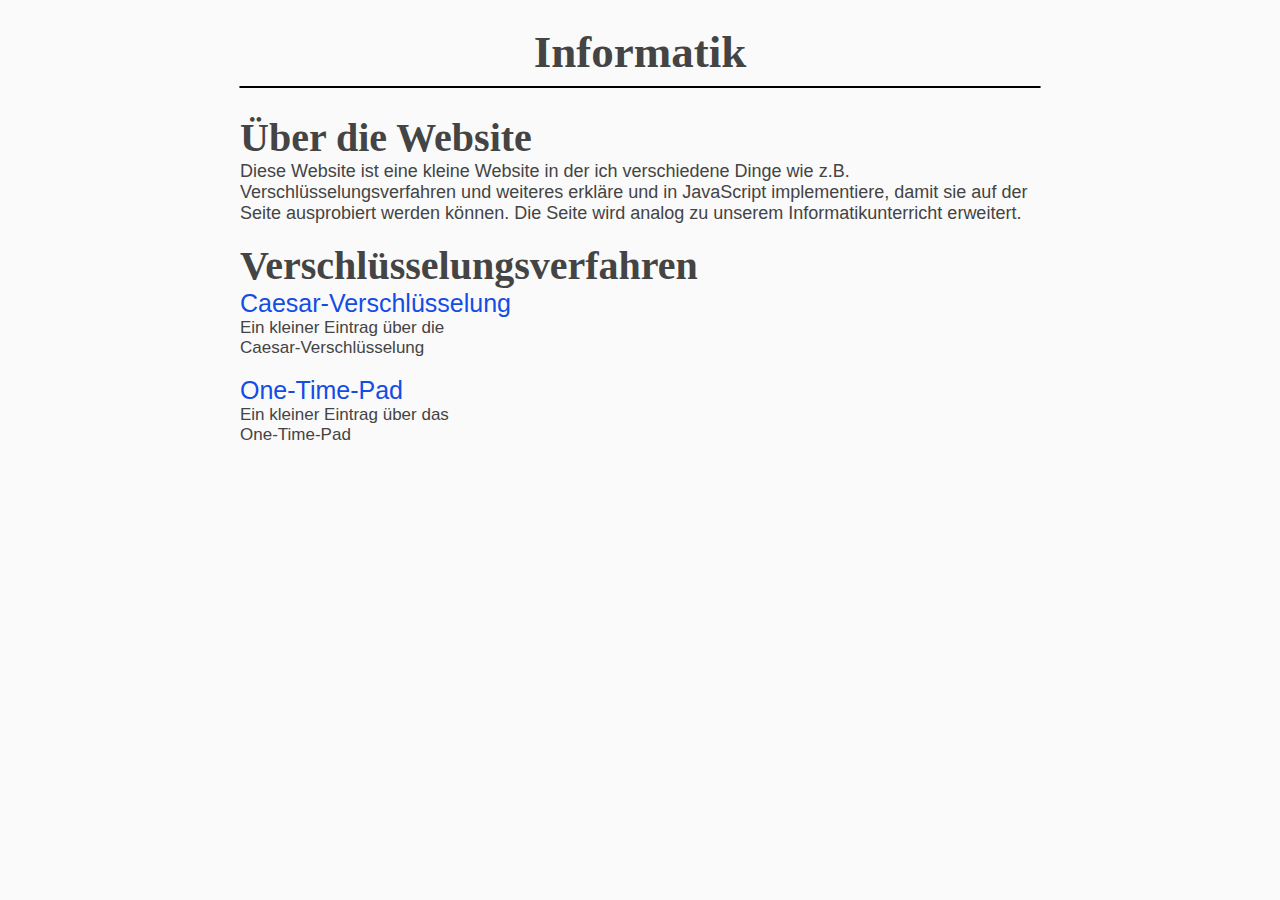
<file: index.html>
<!DOCTYPE html>
<html>
  <head>
		<meta charset ="utf-8">
		<link rel="stylesheet" href="CSS/style.css">
    <title>Informatik</title>
  </head>
  <body class="background">
    <header>
      <br>
      <h1 class="header1">Informatik</h1>
      <hr class="separator">
      <br>
    </header>
    <main>
      <section id="section">
        <h2 class="header2">Über die Website</h2>
        <div class="align-center font-size-sm">
          Diese Website ist eine kleine Website in der ich  verschiedene Dinge wie z.B. 
          Verschlüsselungsverfahren und weiteres erkläre und in JavaScript implementiere, 
          damit sie auf der Seite ausprobiert werden können. Die Seite wird analog zu unserem 
          Informatikunterricht erweitert.
        </div>
      </section>
      <br>
      <section id="links">
        <h2 class="header2">Verschlüsselungsverfahren</h2>
          <div class="verdesc align-center">
            <a href="Verfahren/caeser.html" class="sitelinks">Caesar-Verschlüsselung</a> <br>
            Ein kleiner Eintrag über die <br>
            Caesar-Verschlüsselung
          </div><br>
          <div class="verdesc align-center">
            <a href="Verfahren/onetimepad.html" class="sitelinks">One-Time-Pad</a> <br>
            Ein kleiner Eintrag über das <br>
            One-Time-Pad
          </div>
        </div>
      </section>
    </main>
    <footer>
    </footer>
  </body>
</html>
</file>
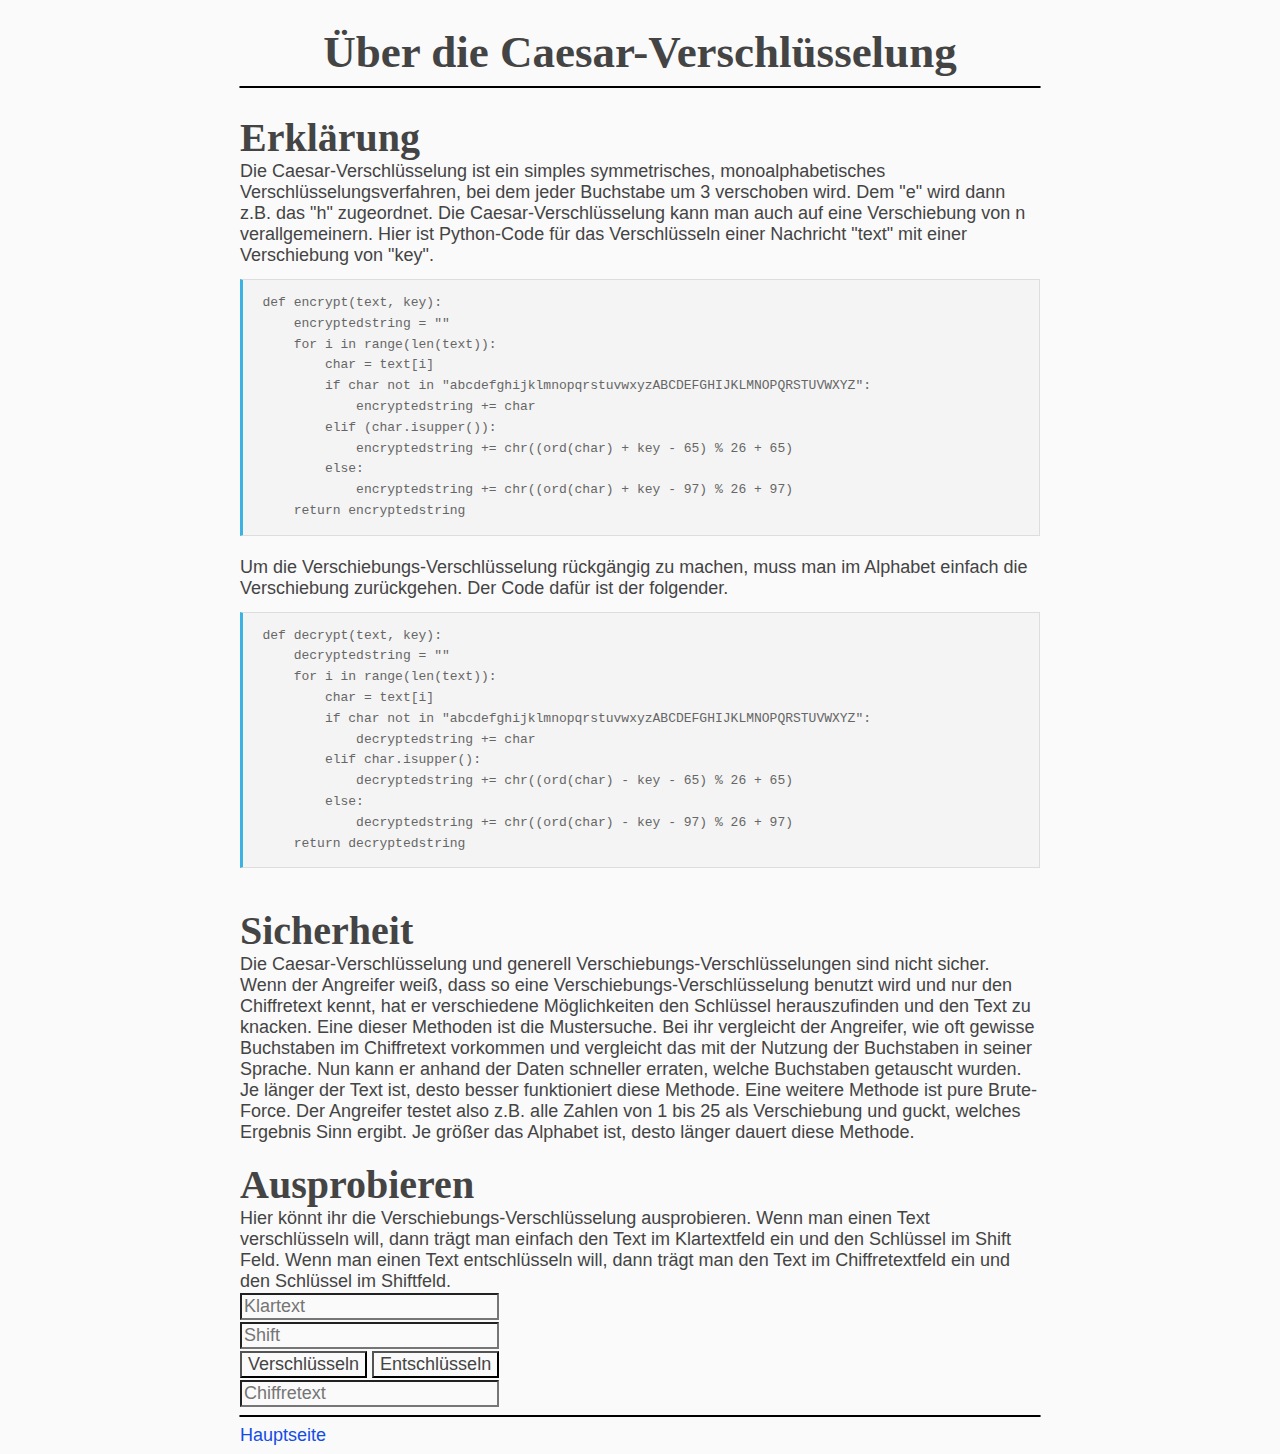
<file: Verfahren/caeser.html>
<!DOCTYPE html>
<html>
  <head>
    <title>Caesar-Verschlüsselung</title>
	<meta charset ="utf-8">
	<link rel="stylesheet" href="../CSS/style.css">
    <script language="javascript" type="text/javascript" src="../JavaScript/caeser.js"></script>
  </head>
  <body class="background">
    <header>
      <br>
      <h1 class="header1">Über die Caesar-Verschlüsselung</h1>
      <hr class="separator">
      <br>
    </header>
    <main>
      <section id="section">
        <h2 class="header2">Erklärung</h2>
        <div class="align-center font-size-sm">
          Die Caesar-Verschlüsselung ist ein simples symmetrisches, monoalphabetisches 
          Verschlüsselungsverfahren, bei dem jeder Buchstabe um 3 verschoben wird. 
          Dem "e" wird dann z.B. das "h" zugeordnet. Die Caesar-Verschlüsselung kann man 
          auch auf eine Verschiebung von n verallgemeinern. Hier ist Python-Code für das
          Verschlüsseln einer Nachricht "text" mit einer Verschiebung von "key".
        <pre class="codeblock">
def encrypt(text, key):
    encryptedstring = ""
    for i in range(len(text)):
        char = text[i]
        if char not in "abcdefghijklmnopqrstuvwxyzABCDEFGHIJKLMNOPQRSTUVWXYZ":
            encryptedstring += char
        elif (char.isupper()):
            encryptedstring += chr((ord(char) + key - 65) % 26 + 65)
        else:
            encryptedstring += chr((ord(char) + key - 97) % 26 + 97)
    return encryptedstring</pre>
          Um die Verschiebungs-Verschlüsselung rückgängig zu machen, muss man im Alphabet 
          einfach die Verschiebung zurückgehen. Der Code dafür ist der folgender.
        <pre class="codeblock">
def decrypt(text, key):
    decryptedstring = ""
    for i in range(len(text)):
        char = text[i]
        if char not in "abcdefghijklmnopqrstuvwxyzABCDEFGHIJKLMNOPQRSTUVWXYZ":
            decryptedstring += char
        elif char.isupper():
            decryptedstring += chr((ord(char) - key - 65) % 26 + 65)
        else:
            decryptedstring += chr((ord(char) - key - 97) % 26 + 97)
    return decryptedstring</pre>
        </div>
        <br>
        <h2 class="header2">Sicherheit</h2>
        <div class="align-center font-size-sm">
          Die Caesar-Verschlüsselung und generell Verschiebungs-Verschlüsselungen sind nicht
          sicher. Wenn der Angreifer weiß, dass so eine Verschiebungs-Verschlüsselung 
          benutzt wird und nur den Chiffretext kennt, hat er verschiedene Möglichkeiten den 
          Schlüssel herauszufinden und den Text zu knacken. Eine dieser Methoden ist die 
          Mustersuche. Bei ihr vergleicht der Angreifer, wie oft gewisse Buchstaben im 
          Chiffretext vorkommen und vergleicht das mit der Nutzung der Buchstaben in seiner 
          Sprache. Nun kann er anhand der Daten schneller erraten, welche Buchstaben getauscht 
          wurden. Je länger der Text ist, desto besser funktioniert diese Methode. Eine weitere
          Methode ist pure Brute-Force. Der Angreifer testet also z.B. alle Zahlen von 1 bis 25 
          als Verschiebung und guckt, welches Ergebnis Sinn ergibt. Je größer das Alphabet ist, 
          desto länger dauert diese Methode.
        </div>
        <br>
        <h2 class="header2">Ausprobieren</h2>
        <div class="align-center font-size-sm">
          Hier könnt ihr die Verschiebungs-Verschlüsselung ausprobieren. Wenn man einen Text
          verschlüsseln will, dann trägt man einfach den Text im Klartextfeld ein und den
          Schlüssel im Shift Feld. Wenn man einen Text entschlüsseln will, dann trägt man den
          Text im Chiffretextfeld ein und den Schlüssel im Shiftfeld.
        </div>
        <div class="align-center font-size-sm inputdiv">
          <form>
            <input class="textinput" type="text" id="klar" placeholder="Klartext"><br>
            <input class="textinput" type="text" id="shift" placeholder="Shift"><br>
            <button class="buttoninput" type="button" onclick="encryptcaesar()">Verschlüsseln</button> 
            <button class="buttoninput" type="button" onclick="decryptcaesar()">Entschlüsseln</button><br>
            <input class="textinput" type="text" id="chiffre" placeholder="Chiffretext">
          </form>
        </div>
      </section>
      <hr class="separator">
      <div class="align-center font-size-sm">
        <a href="../index.html" class="links">Hauptseite</a>
      </div>
    </main>
    <footer>
    </footer>
  </body>
</html>
</file>
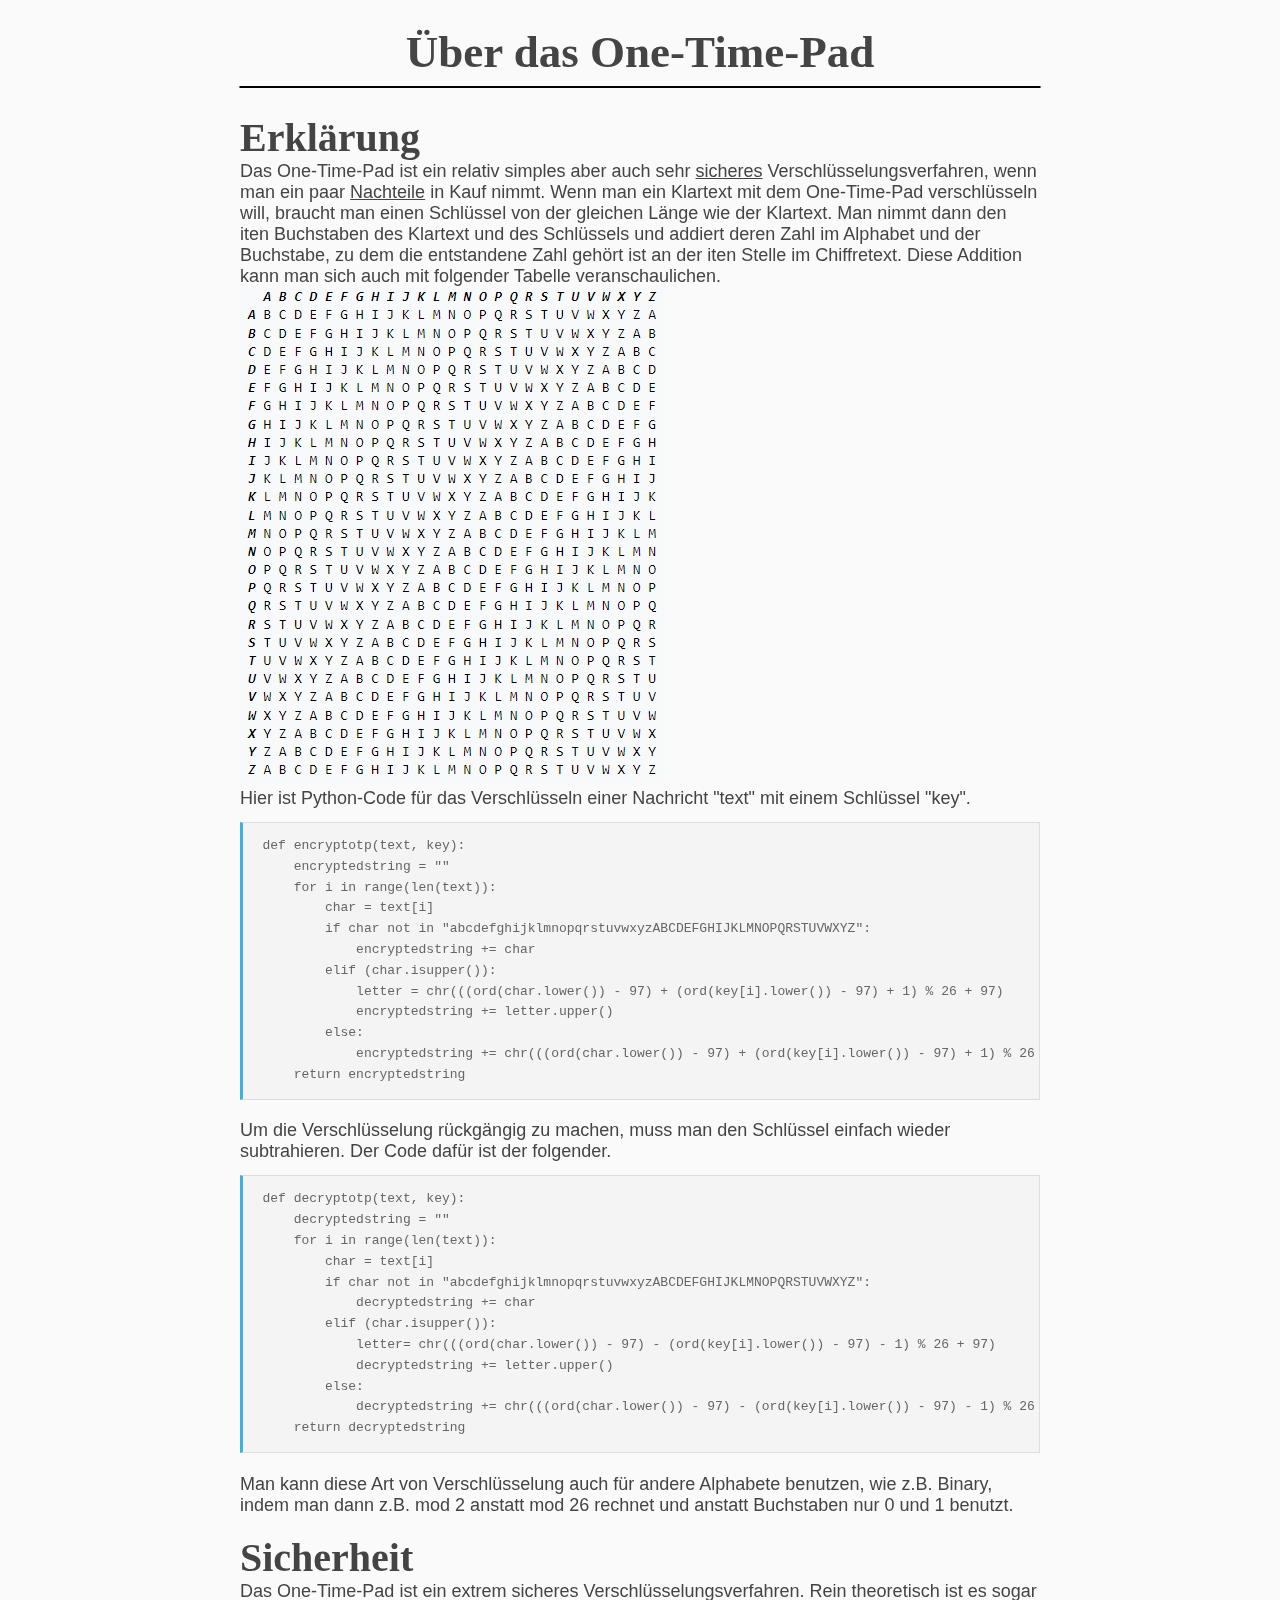
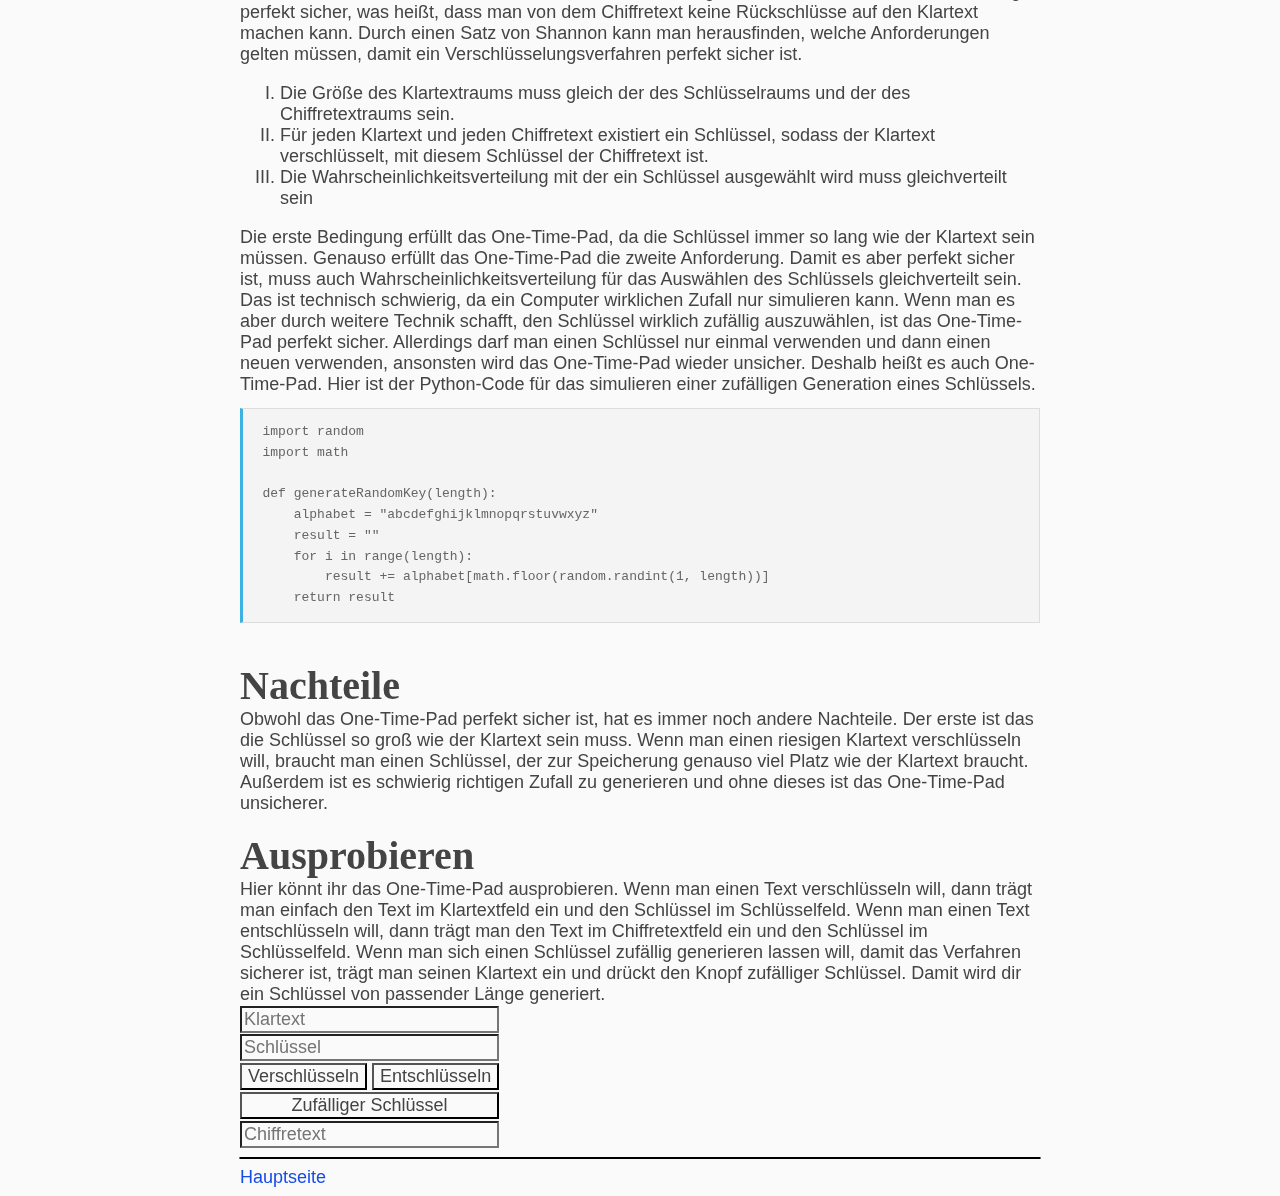
<file: Verfahren/onetimepad.html>
<!DOCTYPE html>
<html>
  <head>
    <title>One-Time-Pad</title>
	<meta charset ="utf-8">
	<link rel="stylesheet" href="../CSS/style.css">
    <script language="javascript" type="text/javascript" src="../JavaScript/onetimepad.js"></script>
  </head>
  <body class="background">
    <header>
      <br>
      <h1 class="header1">Über das One-Time-Pad</h1>
      <hr class="separator">
      <br>
    </header>
    <main>
      <section id="section">
        <h2 class="header2">Erklärung</h2>
        <div class="align-center font-size-sm">
          Das One-Time-Pad ist ein relativ simples aber auch sehr <a href="#sicherheit">sicheres</a>
          Verschlüsselungsverfahren, wenn man ein paar <a href="#nachteile">Nachteile</a> in Kauf 
          nimmt. Wenn man ein Klartext mit dem One-Time-Pad verschlüsseln will, braucht man einen 
          Schlüssel von der gleichen Länge wie der Klartext. Man nimmt dann den iten 
          Buchstaben des Klartext und des Schlüssels und addiert deren Zahl im Alphabet und 
          der Buchstabe, zu dem die entstandene Zahl gehört ist an der iten Stelle im 
          Chiffretext. Diese Addition kann man sich auch mit folgender Tabelle 
          veranschaulichen.
          <br>
          <img src="../IMG/tabelleotp.png">
          <br>
          Hier ist Python-Code für das Verschlüsseln einer Nachricht "text" mit einem 
          Schlüssel "key".
        <pre class="codeblock">
def encryptotp(text, key):
    encryptedstring = ""
    for i in range(len(text)):
        char = text[i]
        if char not in "abcdefghijklmnopqrstuvwxyzABCDEFGHIJKLMNOPQRSTUVWXYZ":
            encryptedstring += char
        elif (char.isupper()):
            letter = chr(((ord(char.lower()) - 97) + (ord(key[i].lower()) - 97) + 1) % 26 + 97)
            encryptedstring += letter.upper()
        else:
            encryptedstring += chr(((ord(char.lower()) - 97) + (ord(key[i].lower()) - 97) + 1) % 26 + 97)
    return encryptedstring</pre>
          Um die Verschlüsselung rückgängig zu machen, muss man den Schlüssel einfach wieder 
          subtrahieren. Der Code dafür ist der folgender.
        <pre class="codeblock">
def decryptotp(text, key):
    decryptedstring = ""
    for i in range(len(text)):
        char = text[i]
        if char not in "abcdefghijklmnopqrstuvwxyzABCDEFGHIJKLMNOPQRSTUVWXYZ":
            decryptedstring += char
        elif (char.isupper()):
            letter= chr(((ord(char.lower()) - 97) - (ord(key[i].lower()) - 97) - 1) % 26 + 97)
            decryptedstring += letter.upper()
        else:
            decryptedstring += chr(((ord(char.lower()) - 97) - (ord(key[i].lower()) - 97) - 1) % 26 + 97)
    return decryptedstring</pre>
          Man kann diese Art von Verschlüsselung auch für andere Alphabete benutzen, wie z.B.
          Binary, indem man dann z.B. mod 2 anstatt mod 26 rechnet und anstatt Buchstaben nur
          0 und 1 benutzt.
        </div>
        <br>
        <h2 class="header2" id="sicherheit">Sicherheit</h2>
        <div class="align-center font-size-sm">
          Das One-Time-Pad ist ein extrem sicheres Verschlüsselungsverfahren. Rein
          theoretisch ist es sogar perfekt sicher, was heißt, dass man von dem Chiffretext
          keine Rückschlüsse auf den Klartext machen kann. Durch einen Satz von Shannon kann
          man herausfinden, welche Anforderungen gelten müssen, damit ein
          Verschlüsselungsverfahren perfekt sicher ist.
          <ul style="list-style-type: upper-roman;">
            <li>Die Größe des Klartextraums muss gleich der des Schlüsselraums und der des
            Chiffretextraums sein.</li>
            <li>Für jeden Klartext und jeden Chiffretext existiert ein Schlüssel, sodass der
            Klartext verschlüsselt, mit diesem Schlüssel der Chiffretext ist.</li>
            <li>Die Wahrscheinlichkeitsverteilung mit der ein Schlüssel ausgewählt wird muss
            gleichverteilt sein</li>
          </ul> 
          Die erste Bedingung erfüllt das One-Time-Pad, da die Schlüssel immer so lang wie
          der Klartext sein müssen. Genauso erfüllt das One-Time-Pad die zweite Anforderung.
          Damit es aber perfekt sicher ist, muss auch Wahrscheinlichkeitsverteilung für das
          Auswählen des Schlüssels gleichverteilt sein. Das ist technisch schwierig, da ein
          Computer wirklichen Zufall nur simulieren kann. Wenn man es aber durch weitere
          Technik schafft, den Schlüssel wirklich zufällig auszuwählen, ist das One-Time-Pad
          perfekt sicher. Allerdings darf man einen Schlüssel nur einmal verwenden und dann
          einen neuen verwenden, ansonsten wird das One-Time-Pad wieder unsicher. Deshalb
          heißt es auch One-Time-Pad. Hier ist der Python-Code für das simulieren einer 
          zufälligen Generation eines Schlüssels.
          <pre class="codeblock">
import random
import math

def generateRandomKey(length):
    alphabet = "abcdefghijklmnopqrstuvwxyz"
    result = ""
    for i in range(length):
        result += alphabet[math.floor(random.randint(1, length))]
    return result</pre>
        </div>
        <br>
        <h2 class="header2" id="nachteile">Nachteile</h2>
        <div class="align-center font-size-sm">
          Obwohl das One-Time-Pad perfekt sicher ist, hat es immer noch andere Nachteile.
          Der erste ist das die Schlüssel so groß wie der Klartext sein muss. Wenn man einen
          riesigen Klartext verschlüsseln will, braucht man einen Schlüssel, der zur
          Speicherung genauso viel Platz wie der Klartext braucht. Außerdem ist es schwierig
          richtigen Zufall zu generieren und ohne dieses ist das One-Time-Pad unsicherer.
        </div>
        <br>
        <h2 class="header2">Ausprobieren</h2>
        <div class="align-center font-size-sm">
          Hier könnt ihr das One-Time-Pad ausprobieren. Wenn man einen Text
          verschlüsseln will, dann trägt man einfach den Text im Klartextfeld ein und den
          Schlüssel im Schlüsselfeld. Wenn man einen Text entschlüsseln will, dann trägt man
          den Text im Chiffretextfeld ein und den Schlüssel im Schlüsselfeld. Wenn man sich
          einen Schlüssel zufällig generieren lassen will, damit das Verfahren sicherer ist,
          trägt man seinen Klartext ein und drückt den Knopf zufälliger Schlüssel. Damit
          wird dir ein Schlüssel von passender Länge generiert.
        </div>
        <div class="align-center font-size-sm inputdiv">
          <form>
            <input class="textinput" type="text" id="klar" placeholder="Klartext"><br>
            <input class="textinput" type="text" id="key" placeholder="Schlüssel"><br>
            <button class="buttoninput" type="button" onclick="encryptotp()">Verschlüsseln</button> 
            <button class="buttoninput" type="button" onclick="decryptotp()">Entschlüsseln</button><br>
            <button class="buttoninput" type="button" style="width: 259px;" onclick="generateRandomKey()">Zufälliger Schlüssel</button><br>
            <input class="textinput" type="text" id="chiffre" placeholder="Chiffretext"> 
          </form>
        </div>
      </section>
      <hr class="separator">
      <div class="align-center font-size-sm">
        <a href="../index.html" class="links">Hauptseite</a>
      </div>
    </main>
    <footer>
    </footer>
  </body>
</html>
</file>
<file: CSS/style.css>
*{
    font-family: Helvetica;
    color: #444444;
    background-color: #FAFAFA;
}
.background{
  background-color:rgb(255, 255, 255);
  background-position: center;
  background-size: cover;
}

.header1{
  font-size: 45px;
  text-align: center;
  font-family: 'Merriweather', serif;
  margin: 0 auto;
  width: 800px;
}
.header2{
  font-size: 40px;
  /*text-align: center;*/
  font-family: 'Merriweather', serif;
  margin: 0 auto;
  width: 800px;
}
.header3{
  font-size: 25px;
  /*text-align: center;*/
  font-family: 'Merriweather', serif;
  margin: 0 auto;
  width: 800px;
}

.align-center{
  /*text-align: center;*/
  margin: 0 auto;
  width: 800px;
}

.font-size-sm{
  font-size: 18px;
}

.desc{
  text-align: center;
}
.verdesc{
  font-size: 17px;
}

.separator{
  border: 1px solid rgb(0, 0, 0);
  border-radius: 1px;
  width: 800px;
}

.links{
  text-decoration: none;
  font-size: 18px;
  color: rgb(20, 76, 230);
}
.links:hover{
  color: rgb(0, 183, 255);
}
.sitelinks:hover{
  color: rgb(0, 183, 255);
  font-size: 25px;
}
.sitelinks{
  text-decoration: none;
  color: rgb(20, 76, 230);
  font-size: 25px;
}

.textinput{
  font-size: 18px;
  width: 251px;
}
.buttoninput{
  font-size : 18px;
}
.inputdiv{
  line-height: 1.6;
}

.codeblock{
  background: #f4f4f4;
  border: 1px solid #ddd;
  border-left: 3px solid #3BB2E2;
  color: #666;
  page-break-inside: avoid;
  font-family: monospace;
  font-size: 13px;
  line-height: 1.6;
  margin-bottom: 1.6em;
  max-width: 100%;
  overflow: auto;
  padding: 1em 1.5em;
  display: block;
  word-wrap: break-word;
}
</file>
